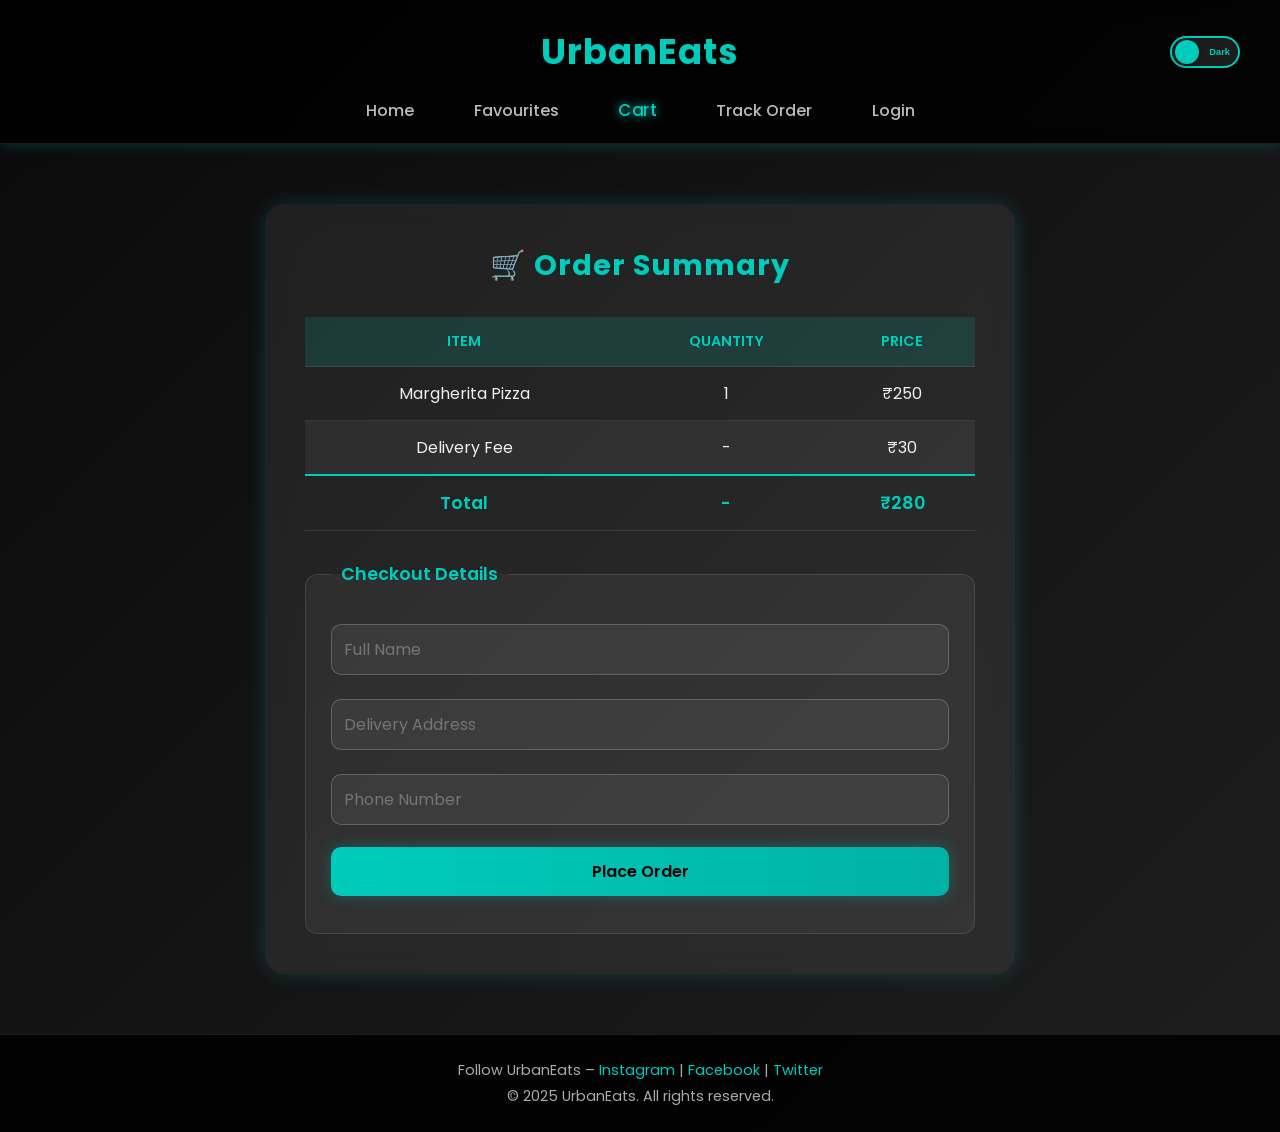
<file: cart.html>
<!DOCTYPE html>
<html lang="en">
<head>
  <meta charset="UTF-8">
  <meta name="viewport" content="width=device-width, initial-scale=1.0">
  <title>UrbanEats | Cart</title>
  <link rel="stylesheet" href="cart.css">
  <link href="https://fonts.googleapis.com/css2?family=Poppins:wght@400;600&display=swap" rel="stylesheet">
</head>
<body>
  <header>
    <div class="header-content">
      <h1>UrbanEats</h1>
      <button id="toggleBtn" class="theme-toggle">
        <span class="toggle-slider"></span>
        <span class="toggle-text">Dark</span>
      </button>
    </div>
    <nav>
      <a href="index.html">Home</a>
      <a href="favourites.html">Favourites</a>
      <a href="cart.html" class="active">Cart</a>
      <a href="track.html">Track Order</a>
      <a href="login.html">Login</a>
    </nav>
  </header>

  <main>
    <div class="cart-box">
      <h2>🛒 Order Summary</h2>
      <table>
        <thead>
          <tr>
            <th>Item</th>
            <th>Quantity</th>
            <th>Price</th>
          </tr>
        </thead>
        <tbody>
          <tr>
            <td>Margherita Pizza</td>
            <td>1</td>
            <td>₹250</td>
          </tr>
          <tr>
            <td>Delivery Fee</td>
            <td>-</td>
            <td>₹30</td>
          </tr>
          <tr>
            <td>Total</td>
            <td>-</td>
            <td>₹280</td>
          </tr>
        </tbody>
      </table>

      <form id="checkoutForm">
        <fieldset>
          <legend>Checkout Details</legend>
          <input type="text" name="name" placeholder="Full Name" required>
          <input type="text" name="address" placeholder="Delivery Address" required>
          <input type="tel" name="phone" placeholder="Phone Number" required>
          <input type="submit" value="Place Order">
        </fieldset>
      </form>
    </div>
  </main>

  <footer>
    <p>
      Follow UrbanEats – 
      <a href="https://www.instagram.com/urbaneats/" target="_blank">Instagram</a> |
      <a href="https://www.facebook.com/urbaneat/" target="_blank">Facebook</a> |
      <a href="https://x.com/feasturbaneats?lang=en" target="_blank">Twitter</a>
    </p>
    <p>&copy; 2025 UrbanEats. All rights reserved.</p>
  </footer>

  <script src="cart.js"></script>
</body>
</html>
</file>
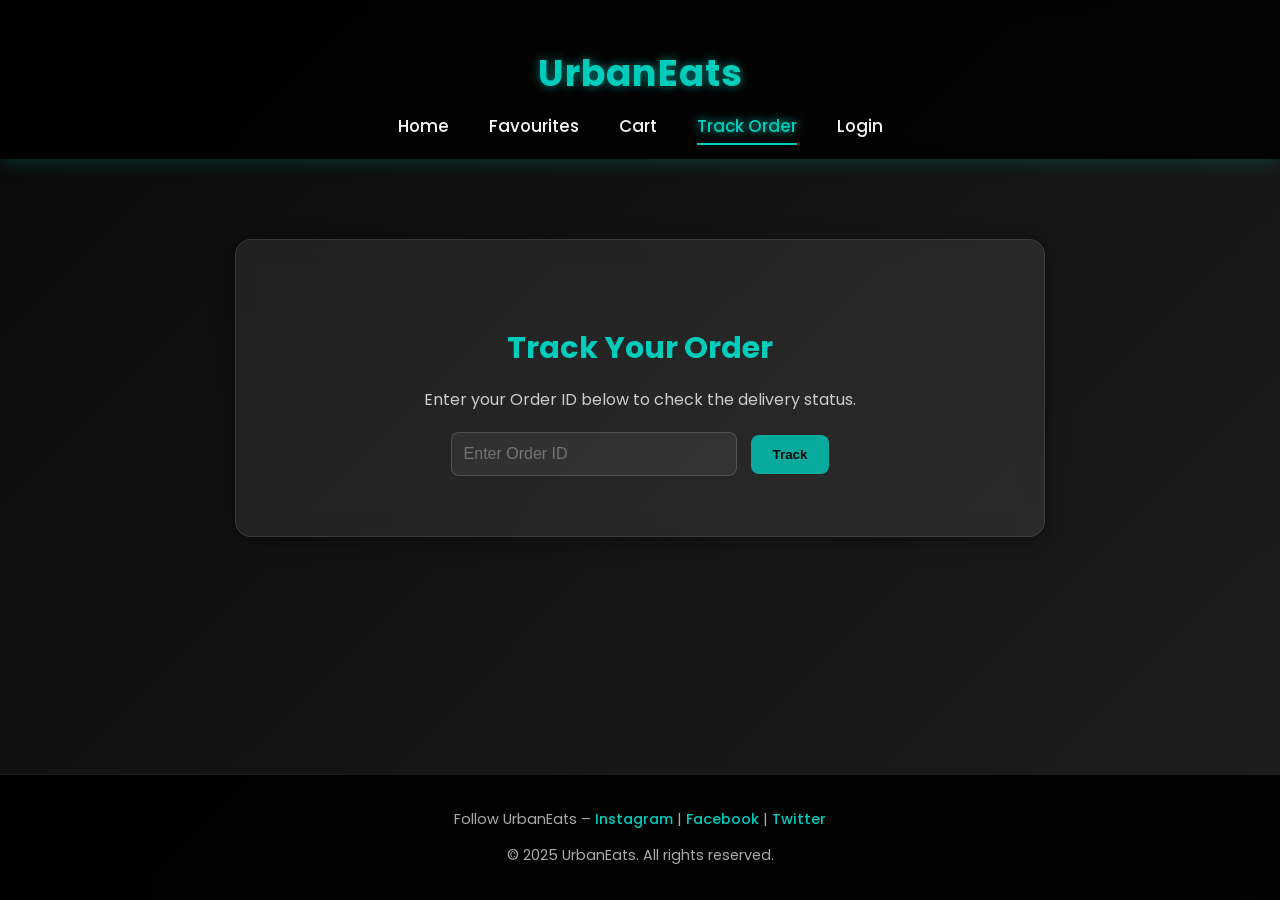
<file: track.html>
<!DOCTYPE html>
<html lang="en">
<head>
  <meta charset="UTF-8">
  <title>UrbanEats | Track Order</title>
  <link rel="stylesheet" href="track.css">
</head>
<body>
  <header>
    <h1>UrbanEats</h1>
    <nav>
      <a href="index.html">Home</a>
      <a href="favourites.html">Favourites</a>
      <a href="cart.html">Cart</a>
      <a href="track.html" class="active">Track Order</a>
      <a href="login.html">Login</a>
    </nav>
  </header>

  <section class="track-section">
    <h2>Track Your Order</h2>
    <p>Enter your Order ID below to check the delivery status.</p>
    <input type="text" id="orderIdInput" placeholder="Enter Order ID">
    <button id="trackBtn">Track</button>
    <div id="statusMessage" style="display: none; margin-top: 20px; color: #00ccbc; font-weight: 500;"></div>
  </section>

  <footer>
    <p>
      Follow UrbanEats – 
      <a href="https://www.instagram.com/urbaneats/" target="_blank">Instagram</a> |
      <a href="https://www.facebook.com/urbaneat/" target="_blank">Facebook</a> |
      <a href="https://x.com/feasturbaneats?lang=en" target="_blank">Twitter</a>
    </p>
    <p>&copy; 2025 UrbanEats. All rights reserved.</p>
  </footer>

  <script src="track.js"></script>
</body>
</html>
</file>
<file: cart.css>
* {
  margin: 0;
  padding: 0;
  box-sizing: border-box;
}
body {
  font-family: 'Poppins', sans-serif;
  background: linear-gradient(135deg, #0a0a0a, #1e1e1e);
  color: #fff;
  min-height: 100vh;
  display: flex;
  flex-direction: column;
  align-items: center;
  overflow-x: hidden;
}
header {
  width: 100%;
  background: rgba(0, 0, 0, 0.85);
  text-align: center;
  padding: 25px 20px 15px;
  position: sticky;
  top: 0;
  z-index: 100;
  backdrop-filter: blur(10px);
  border-bottom: 1px solid rgba(255, 255, 255, 0.1);
  box-shadow: 0 0 15px rgba(0, 204, 188, 0.25);
  animation: slideDown 0.6s ease;
}
.header-content {
  display: flex;
  justify-content: center;
  align-items: center;
  max-width: 1400px;
  margin: 0 auto;
  padding: 0 20px;
  position: relative;
}
header h1 {
  font-size: 2.2em;
  color: #00ccbc;
  margin: 0;
  letter-spacing: 1px;
  animation: fadeIn 1s ease;
}
.theme-toggle {
  position: absolute;
  right: 20px;
  width: 70px;
  height: 32px;
  background: rgba(255, 255, 255, 0.1);
  border: 2px solid #00ccbc;
  border-radius: 20px;
  cursor: pointer;
  display: flex;
  align-items: center;
  padding: 3px;
  transition: all 0.3s ease;
}
.theme-toggle:hover {
  background: rgba(0, 204, 188, 0.2);
  box-shadow: 0 0 15px rgba(0, 204, 188, 0.4);
}
.toggle-slider {
  width: 24px;
  height: 24px;
  background: #00ccbc;
  border-radius: 50%;
  transition: transform 0.3s ease;
  box-shadow: 0 2px 5px rgba(0, 0, 0, 0.3);
}
body.light-mode .toggle-slider {
  transform: translateX(38px);
}
.toggle-text {
  position: absolute;
  right: 8px;
  font-size: 0.7em;
  color: #00ccbc;
  font-weight: 600;
  pointer-events: none;
}
body.light-mode .toggle-text {
  left: 8px;
  right: auto;
}
nav {
  display: flex;
  justify-content: center;
  flex-wrap: wrap;
  gap: 10px;
  margin-top: 15px;
}
nav a {
  color: #bbb;
  text-decoration: none;
  margin: 0 15px;
  font-weight: 500;
  transition: all 0.3s ease;
  padding: 5px 10px;
}
nav a:hover,
nav a.active {
  color: #00ccbc;
  text-shadow: 0 0 8px #00ccbc;
  transform: scale(1.05);
}
main {
  flex: 1;
  width: 100%;
  display: flex;
  justify-content: center;
  align-items: flex-start;
  padding: 60px 20px;
}
.cart-box {
  background: rgba(255, 255, 255, 0.08);
  border-radius: 20px;
  box-shadow: 0 0 20px rgba(0, 204, 188, 0.2);
  padding: 40px;
  width: 90%;
  max-width: 750px;
  backdrop-filter: blur(12px);
  animation: slideUp 0.8s ease;
}
.cart-box h2 {
  text-align: center;
  color: #00ccbc;
  margin-bottom: 30px;
  letter-spacing: 1px;
  font-size: 1.8em;
  animation: fadeIn 1.2s ease;
}
table {
  width: 100%;
  border-collapse: collapse;
  margin-bottom: 30px;
  text-align: center;
  color: #eee;
  animation: fadeIn 1.4s ease;
}
th,
td {
  padding: 14px;
  border-bottom: 1px solid rgba(255, 255, 255, 0.1);
}
th {
  color: #00ccbc;
  text-transform: uppercase;
  font-weight: 600;
  background: rgba(0, 204, 188, 0.15);
  font-size: 0.9em;
}
tr:nth-child(even) {
  background: rgba(255, 255, 255, 0.05);
}
tbody tr:last-child td {
  border-top: 2px solid #00ccbc;
  font-weight: 600;
  color: #00ccbc;
  font-size: 1.1em;
}
form {
  margin-top: 30px;
  animation: fadeIn 1.6s ease;
}
fieldset {
  border: 1px solid rgba(255, 255, 255, 0.1);
  border-radius: 12px;
  padding: 25px;
  background: rgba(255, 255, 255, 0.05);
}
legend {
  color: #00ccbc;
  font-weight: 600;
  padding: 0 10px;
  font-size: 1.1em;
}
input {
  width: 100%;
  margin: 12px 0;
  padding: 12px;
  border: 1px solid rgba(255, 255, 255, 0.2);
  border-radius: 10px;
  background: rgba(255, 255, 255, 0.06);
  color: #fff;
  font-size: 1em;
  transition: all 0.3s ease;
  font-family: 'Poppins', sans-serif;
}
input:focus {
  border-color: #00ccbc;
  box-shadow: 0 0 10px rgba(0, 204, 188, 0.3);
  outline: none;
  transform: scale(1.02);
}
input[type="submit"] {
  background: linear-gradient(90deg, #00ccbc, #00b2a5);
  color: #000;
  font-weight: 600;
  border: none;
  cursor: pointer;
  transition: all 0.3s ease;
  box-shadow: 0 0 15px rgba(0, 204, 188, 0.3);
  margin-top: 10px;
}
input[type="submit"]:hover {
  background: linear-gradient(90deg, #00e0d0, #00ccbc);
  box-shadow: 0 0 20px rgba(0, 204, 188, 0.6);
  transform: translateY(-2px);
}
input[type="submit"]:active {
  transform: translateY(0);
}
footer {
  width: 100%;
  background: rgba(0, 0, 0, 0.9);
  text-align: center;
  padding: 20px;
  color: #aaa;
  font-size: 0.9em;
  border-top: 1px solid rgba(255, 255, 255, 0.1);
}
footer p {
  margin: 5px 0;
}
footer a {
  color: #00ccbc;
  text-decoration: none;
  transition: all 0.3s ease;
}
footer a:hover {
  text-decoration: underline;
  color: #00e0d0;
}
@keyframes fadeIn {
  from {
    opacity: 0;
  }
  to {
    opacity: 1;
  }
}
body.light-mode {
  background: linear-gradient(135deg, #f0f0f0, #ffffff);
  color: #1e1e1e;
}
body.light-mode header {
  background: rgba(255, 255, 255, 0.95);
  border-bottom: 1px solid rgba(0, 0, 0, 0.1);
  box-shadow: 0 2px 10px rgba(0, 0, 0, 0.1);
}
body.light-mode header h1 {
  color: #00b2a5;
}
body.light-mode nav a {
  color: #555;
}
body.light-mode nav a:hover,
body.light-mode nav a.active {
  color: #00b2a5;
  text-shadow: 0 0 8px rgba(0, 178, 165, 0.3);
}
body.light-mode .cart-box {
  background: rgba(255, 255, 255, 0.9);
  box-shadow: 0 0 20px rgba(0, 0, 0, 0.1);
  border: 1px solid rgba(0, 0, 0, 0.05);
}
body.light-mode .cart-box h2 {
  color: #00b2a5;
}
body.light-mode table {
  color: #333;
}
body.light-mode th {
  color: #00b2a5;
  background: rgba(0, 178, 165, 0.1);
}
body.light-mode td {
  border-bottom: 1px solid rgba(0, 0, 0, 0.1);
}
body.light-mode tr:nth-child(even) {
  background: rgba(0, 0, 0, 0.03);
}
body.light-mode tbody tr:last-child td {
  border-top: 2px solid #00b2a5;
  color: #00b2a5;
}
body.light-mode fieldset {
  border: 1px solid rgba(0, 0, 0, 0.2);
  background: rgba(0, 0, 0, 0.02);
}
body.light-mode legend {
  color: #00b2a5;
}
body.light-mode input {
  background: rgba(255, 255, 255, 0.8);
  border: 1px solid rgba(0, 0, 0, 0.2);
  color: #1e1e1e;
}
body.light-mode input::placeholder {
  color: #888;
}
body.light-mode input:focus {
  border-color: #00b2a5;
  box-shadow: 0 0 10px rgba(0, 178, 165, 0.3);
}
body.light-mode input[type="submit"] {
  background: linear-gradient(90deg, #00b2a5, #00ccbc);
  color: #fff;
}

body.light-mode input[type="submit"]:hover {
  background: linear-gradient(90deg, #00ccbc, #00e0d0);
}
body.light-mode footer {
  background: rgba(255, 255, 255, 0.95);
  color: #555;
  border-top: 1px solid rgba(0, 0, 0, 0.1);
}
body.light-mode footer a {
  color: #00b2a5;
}
body.light-mode footer a:hover {
  color: #00ccbc;
}
body.light-mode .theme-toggle {
  background: rgba(0, 0, 0, 0.1);
  border: 2px solid #00b2a5;
}
body.light-mode .theme-toggle:hover {
  background: rgba(0, 178, 165, 0.2);
}
body.light-mode .toggle-slider {
  background: #00b2a5;
}
body.light-mode .toggle-text {
  color: #00b2a5;
}
@keyframes slideDown {
  from {
    opacity: 0;
    transform: translateY(-30px);
  }
  to {
    opacity: 1;
    transform: translateY(0);
  }
}
@keyframes slideUp {
  from {
    opacity: 0;
    transform: translateY(30px);
  }
  to {
    opacity: 1;
    transform: translateY(0);
  }
}
@media (max-width: 768px) {
  .header-content {
    padding: 0 10px;
  }
  header h1 {
    font-size: 1.8em;
  }
  .theme-toggle {
    right: 10px;
    width: 65px;
    height: 30px;
  }
  .toggle-slider {
    width: 22px;
    height: 22px;
  }
  body.light-mode .toggle-slider {
    transform: translateX(35px);
  }
  nav {
    flex-direction: column;
    align-items: center;
  }
  nav a {
    margin: 5px 0;
    display: block;
  }
  .cart-box {
    padding: 25px 20px;
    width: 95%;
  }
  .cart-box h2 {
    font-size: 1.5em;
  }
  table {
    font-size: 0.9em;
  }
  th,
  td {
    padding: 10px 5px;
  }

  fieldset {
    padding: 20px 15px;
  }

  input {
    padding: 10px;
    font-size: 0.95em;
  }
}
@media (max-width: 480px) {
  header {
    padding: 20px 10px 12px;
  }
  .header-content {
    padding: 0 5px;
  }
  header h1 {
    font-size: 1.5em;
  }
  .theme-toggle {
    right: 5px;
    width: 60px;
    height: 28px;
  }
  .toggle-slider {
    width: 20px;
    height: 20px;
  }
  body.light-mode .toggle-slider {
    transform: translateX(32px);
  }
  .toggle-text {
    font-size: 0.65em;
  }
  main {
    padding: 40px 15px;
  }
  .cart-box {
    padding: 20px 15px;
  }
  .cart-box h2 {
    font-size: 1.3em;
    margin-bottom: 20px;
  }
  table {
    font-size: 0.85em;
  }
  th,
  td {
    padding: 8px 3px;
  }
  th {
    font-size: 0.8em;
  }
  fieldset {
    padding: 15px 10px;
  }
  legend {
    font-size: 1em;
  }
  input {
    padding: 10px;
    font-size: 0.9em;
  }
  footer {
    font-size: 0.85em;
    padding: 15px;
  }
}
</file>
<file: track.css>
@import url('https://fonts.googleapis.com/css2?family=Poppins:wght@400;600&display=swap');

body {
  margin: 0;
  font-family: 'Poppins', sans-serif;
  background: linear-gradient(135deg, #0a0a0a, #1e1e1e);
  color: #f0f0f0;
  overflow-x: hidden;
  min-height: 100vh;
  display: flex;
  flex-direction: column;
}
header {
  background: rgba(0, 0, 0, 0.85);
  color: #00ccbc;
  padding: 20px 0;
  text-align: center;
  position: sticky;
  top: 0;
  z-index: 1000;
  backdrop-filter: blur(10px);
  box-shadow: 0 0 20px rgba(0, 204, 188, 0.25);
  animation: fadeInDown 0.8s ease;
}

header h1 {
  font-size: 2.3em;
  letter-spacing: 1px;
  margin-bottom: 12px;
  text-shadow: 0 0 10px rgba(0, 204, 188, 0.6);
}

nav {
  display: flex;
  justify-content: center;
  gap: 40px;
  flex-wrap: wrap;
}

nav a {
  position: relative;
  color: #f5f5f5;
  text-decoration: none;
  font-weight: 500;
  font-size: 1.05em;
  transition: color 0.3s ease;
}

nav a::after {
  content: '';
  position: absolute;
  left: 0;
  bottom: -6px;
  width: 100%;
  height: 2px;
  background-color: #00ccbc;
  transform: scaleX(0);
  transform-origin: right;
  transition: transform 0.3s ease;
}

nav a:hover::after,
nav a.active::after {
  transform: scaleX(1);
  transform-origin: left;
}

nav a:hover,
nav a.active {
  color: #00ccbc;
  text-shadow: 0 0 10px #00ccbc;
}

.track-section {
  text-align: center;
  padding: 60px 20px;
  background: rgba(255, 255, 255, 0.08);
  margin: 80px auto;
  width: 60%;
  border-radius: 16px;
  box-shadow: 0 4px 20px rgba(0, 0, 0, 0.4);
  backdrop-filter: blur(12px);
  border: 1px solid rgba(255,255,255,0.1);
  animation: fadeIn 1s ease;
  transition: transform 0.4s, box-shadow 0.4s;
}

.track-section:hover {
  transform: translateY(-6px);
  box-shadow: 0 0 25px rgba(0, 204, 188, 0.4);
}

.track-section h2 {
  color: #00ccbc;
  font-size: 1.9em;
  margin-bottom: 10px;
}

.track-section p {
  color: #ccc;
  margin-bottom: 20px;
}

.track-section input {
  padding: 12px;
  width: 260px;
  border: 1px solid rgba(255,255,255,0.15);
  border-radius: 8px;
  background: rgba(255,255,255,0.06);
  color: #f0f0f0;
  font-size: 1em;
  transition: border 0.3s, box-shadow 0.3s;
}

.track-section input:focus {
  border-color: #00ccbc;
  box-shadow: 0 0 8px rgba(0,204,188,0.4);
  outline: none;
}

.track-section button {
  background: #00ccbc;
  color: #000;
  border: none;
  padding: 12px 22px;
  border-radius: 8px;
  margin-left: 10px;
  cursor: pointer;
  font-weight: 600;
  transition: transform 0.3s, box-shadow 0.3s;
  opacity: 0.8;
}

.track-section button:hover {
  transform: translateY(-2px);
  box-shadow: 0 0 15px rgba(0,204,188,0.4);
}

.track-section button:disabled {
  cursor: not-allowed;
  opacity: 0.5;
}

footer {
  background: rgba(0, 0, 0, 0.9);
  color: #aaa;
  text-align: center;
  padding: 20px 0;
  font-size: 0.9em;
  border-top: 1px solid rgba(255, 255, 255, 0.1);
  backdrop-filter: blur(10px);
  margin-top: auto;
}

footer a {
  color: #00ccbc;
  text-decoration: none;
  font-weight: 500;
}

footer a:hover {
  text-decoration: underline;
}

@keyframes fadeIn {
  from { opacity: 0; transform: translateY(10px); }
  to { opacity: 1; transform: translateY(0); }
}

@keyframes fadeInDown {
  from { opacity: 0; transform: translateY(-20px); }
  to { opacity: 1; transform: translateY(0); }
}

@media (max-width: 768px) {
  nav {
    gap: 20px;
  }
  .track-section {
    width: 85%;
    padding: 40px 20px;
  }
}
</file>
